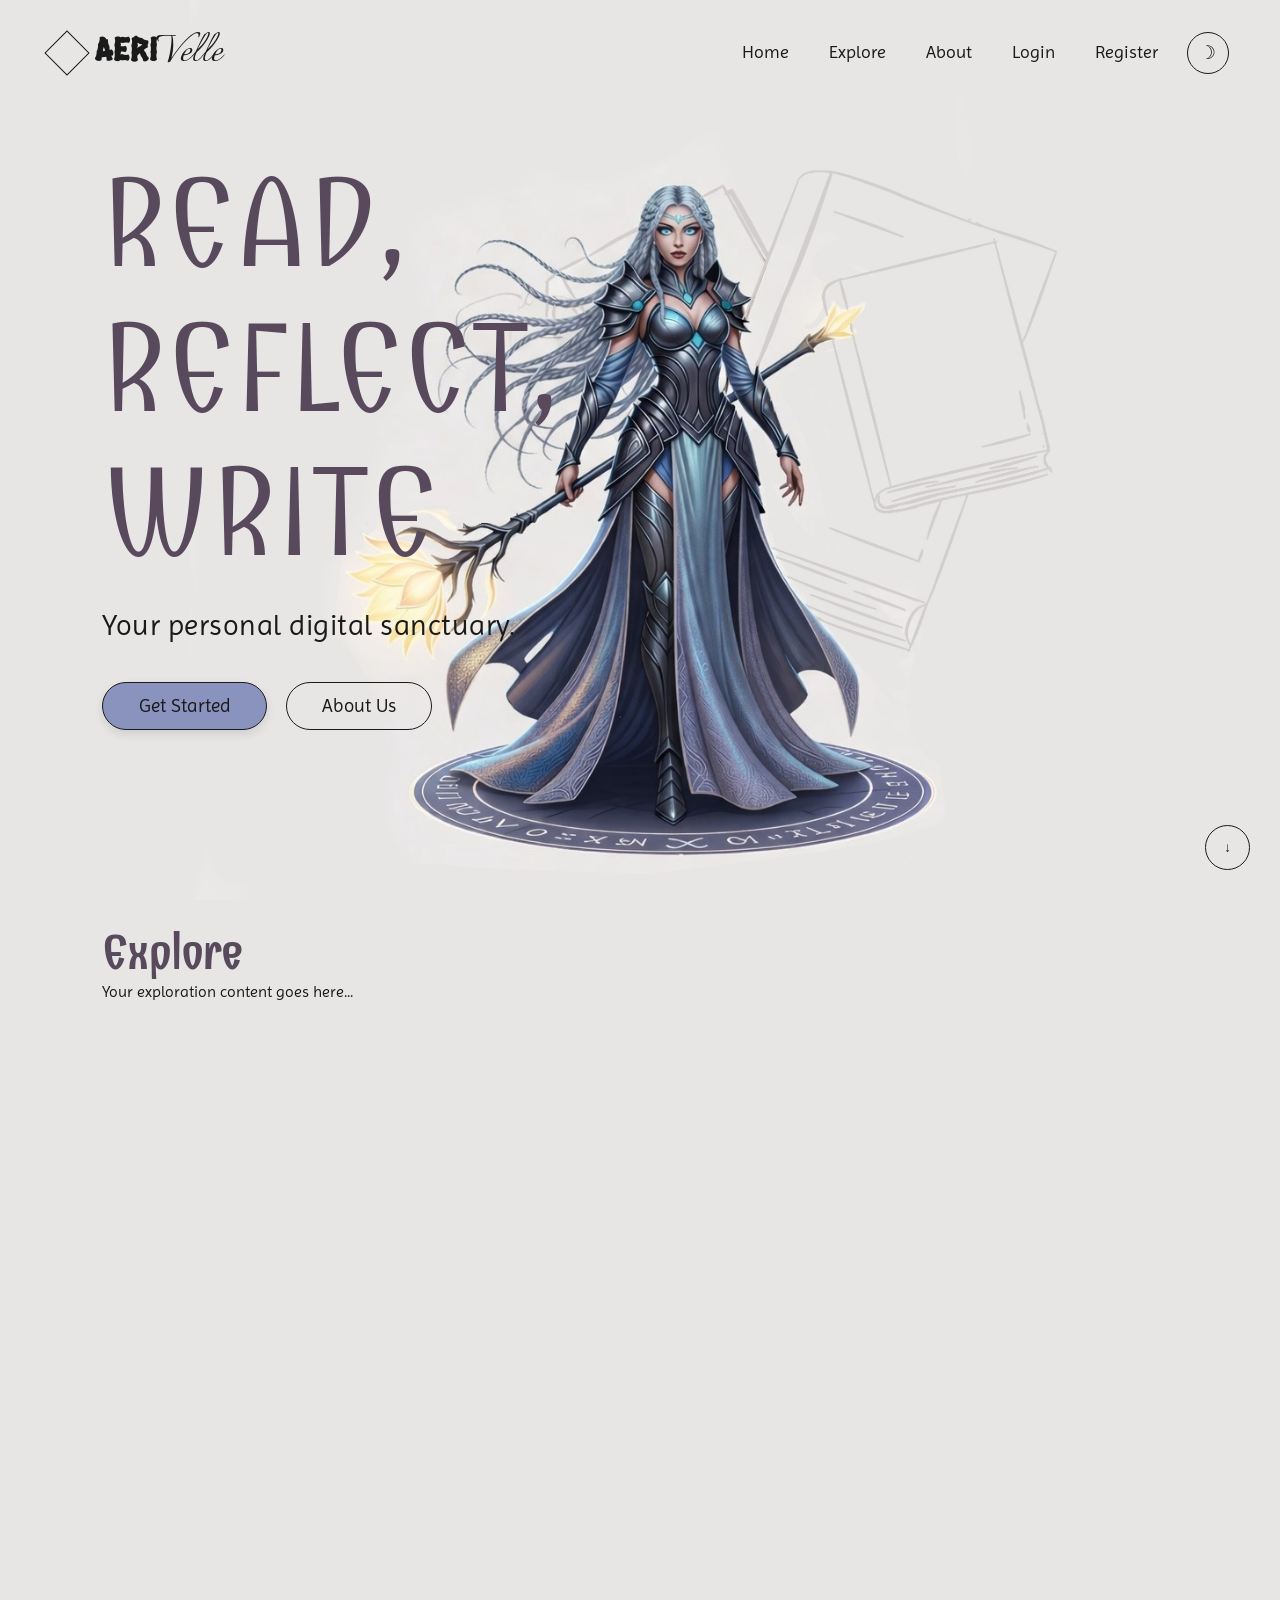
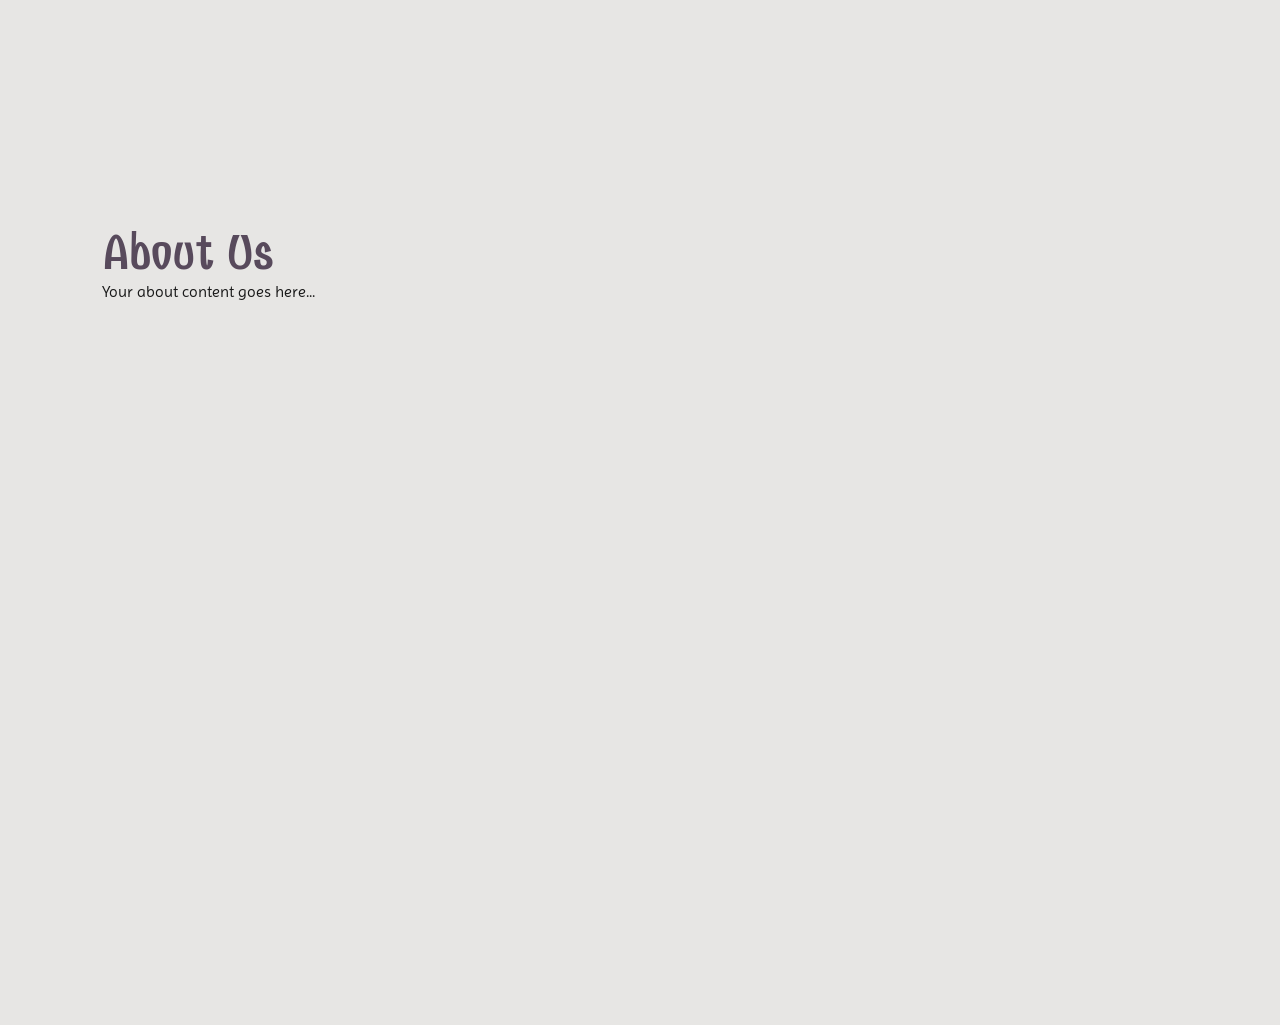
<file: index.html>
<!DOCTYPE html>
<html lang="en">
<head>
    <meta charset="UTF-8">
    <meta name="viewport" content="width=device-width, initial-scale=1.0">
    <title>AerVelle</title>
    <link rel="stylesheet" href="style.css">
    <link rel="preconnect" href="https://fonts.googleapis.com">
    <link rel="preconnect" href="https://fonts.gstatic.com" crossorigin>
    <link href="https://fonts.googleapis.com/css2?family=Hanalei+Fill&family=Irish+Grover&family=Italianno&family=Jacques+Francois+Shadow&family=Combo&family=Imprima&display=swap" rel="stylesheet">
</head>

<body id="home"> <div class="global-overlay"></div> 

    <header>
    <div class="logo-container">
        <div class="diamond-logo"></div>
        <a href="index.html" style="text-decoration: none; color: inherit;">
            <h1 class="logo-text">Aeri<span>Velle</span></h1>
        </a>
    </div>

    <div class="nav-right-section">
        <nav>
            <ul>
                <li><a href="index.html#home">Home</a></li>
                <li><a href="index.html#explore">Explore</a></li>
                <li><a href="index.html#about">About</a></li>
                <li><a href="login.html">Login</a></li>
                <li><a href="register.html">Register</a></li>
            </ul>
        </nav>
        <button id="theme-toggle" class="theme-toggle" aria-label="Toggle dark mode">
            &#x263D; 
        </button>
    </div>
</header>

    <main class="hero">
        <div class="hero-content">
            <h1 class="hero-title">
                READ,<br>
                REFLECT,<br>
                WRITE
            </h1>
            <p class="hero-subtitle">Your personal digital sanctuary.</p>
            
            <div class="hero-buttons">
                <a href="register.html" class="btn btn-primary">Get Started</a>
                <a href="#about" class="btn btn-outline">About Us</a>
            </div>
        </div>
        
    </main>

    <section id="explore" style="min-height: 100vh; padding: 100px 8%;">
        <h2 style="font-family: var(--font-hero); font-size: 3rem; color: var(--hero-color);">Explore</h2>
        <p>Your exploration content goes here...</p>
    </section>

    <section id="about" style="min-height: 100vh; padding: 100px 8%;">
        <h2 style="font-family: var(--font-hero); font-size: 3rem; color: var(--hero-color);">About Us</h2>
        <p>Your about content goes here...</p>
    </section>

    <button class="scroll-down" onclick="window.location.href='#explore'">
        &darr; 
    </button>

    <script>
        const themeToggleBtn = document.getElementById('theme-toggle');
        const body = document.body;
        themeToggleBtn.addEventListener('click', () => {
            body.classList.toggle('dark-mode');
        });
    </script>
</body>
</html>
</file>
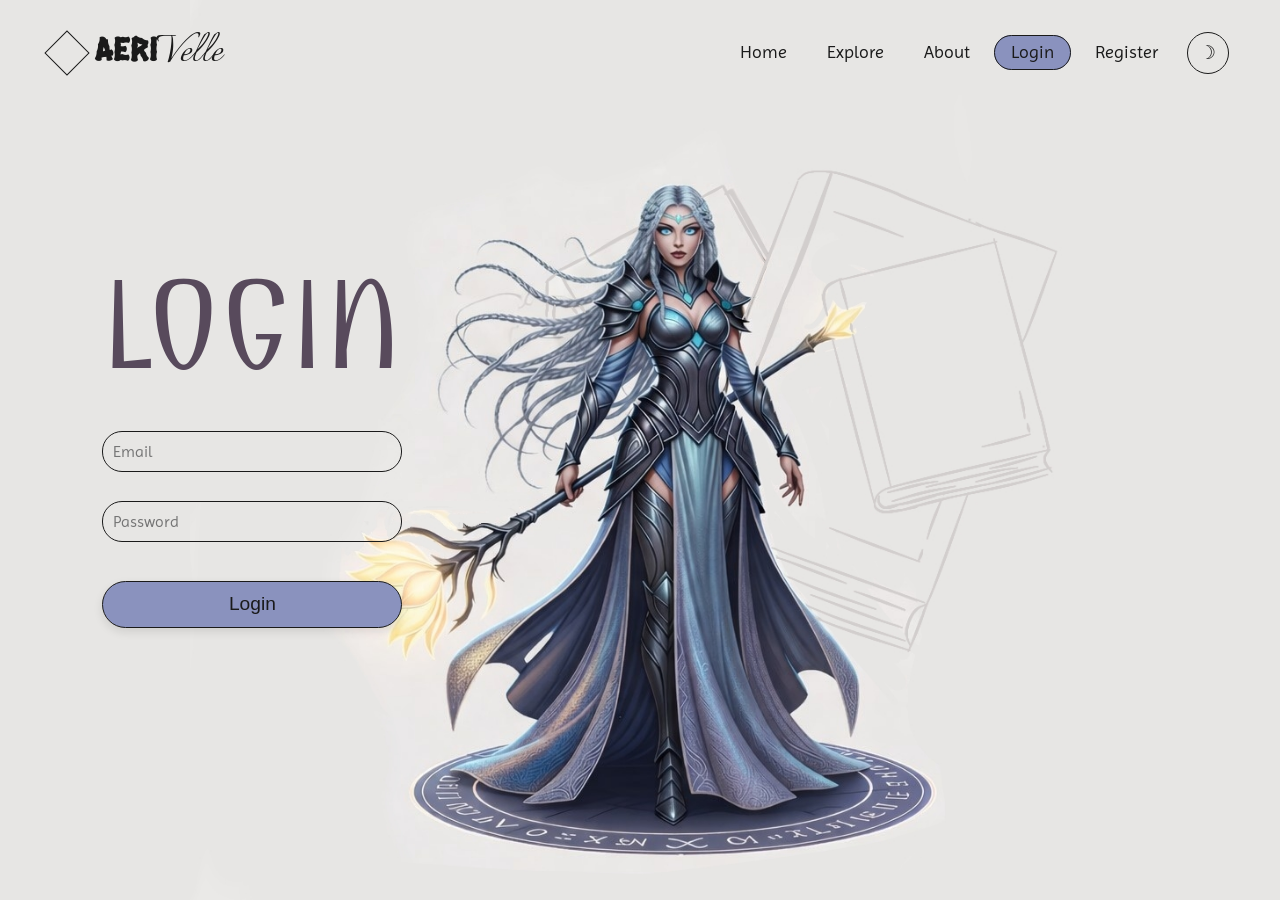
<file: login.html>
<!DOCTYPE html>
<html lang="en">
<head>
    <meta charset="UTF-8">
    <title>Login - AeriVelle</title>
    <meta name="viewport" content="width=device-width, initial-scale=1.0">
    <link rel="stylesheet" href="style.css">
    <link rel="preconnect" href="https://fonts.googleapis.com">
    <link rel="preconnect" href="https://fonts.gstatic.com" crossorigin>
    <link href="https://fonts.googleapis.com/css2?family=Hanalei+Fill&family=Irish+Grover&family=Italianno&family=Jacques+Francois+Shadow&family=Combo&family=Imprima&display=swap" rel="stylesheet">
</head>
<body>
    <div class="global-overlay"></div> 

    <header>
        <div class="logo-container">
            <div class="diamond-logo"></div>
            <h1 class="logo-text">Aeri<span>Velle</span></h1>
        </div>
        <div class="nav-right-section">
            <nav>
                <ul>
                    <li><a href="index.html">Home</a></li>
                    <li><a href="index.html#explore">Explore</a></li>
                    <li><a href="index.html#about">About</a></li>
                    <li><a href="login.html" class="active">Login</a></li> <li><a href="register.html">Register</a></li>
                </ul>
            </nav>
            <button id="theme-toggle" class="theme-toggle" aria-label="Toggle dark mode">
                &#x263D; 
            </button>
        </div>
    </header>

    <main class="hero">
        <section class="hero-content">
            <h1 class="hero-title">LOGIN</h1>
            <form class="form-box">
                <input type="email" placeholder="Email" required style="display: block; width: 100%; margin-bottom: 10px; padding: 10px; border-radius: 20px; border: 1px solid var(--border-color); background: transparent; color: var(--text-color);">
                <input type="password" placeholder="Password" required style="display: block; width: 100%; margin-bottom: 20px; padding: 10px; border-radius: 20px; border: 1px solid var(--border-color); background: transparent; color: var(--text-color);">
                <button type="submit" class="btn btn-primary">Login</button>
            </form>
        </section>
    </main>

    <script>
        const themeToggleBtn = document.getElementById('theme-toggle');
        const body = document.body;
        themeToggleBtn.addEventListener('click', () => {
            body.classList.toggle('dark-mode');
        });
    </script>
</body>
</html>
</file>
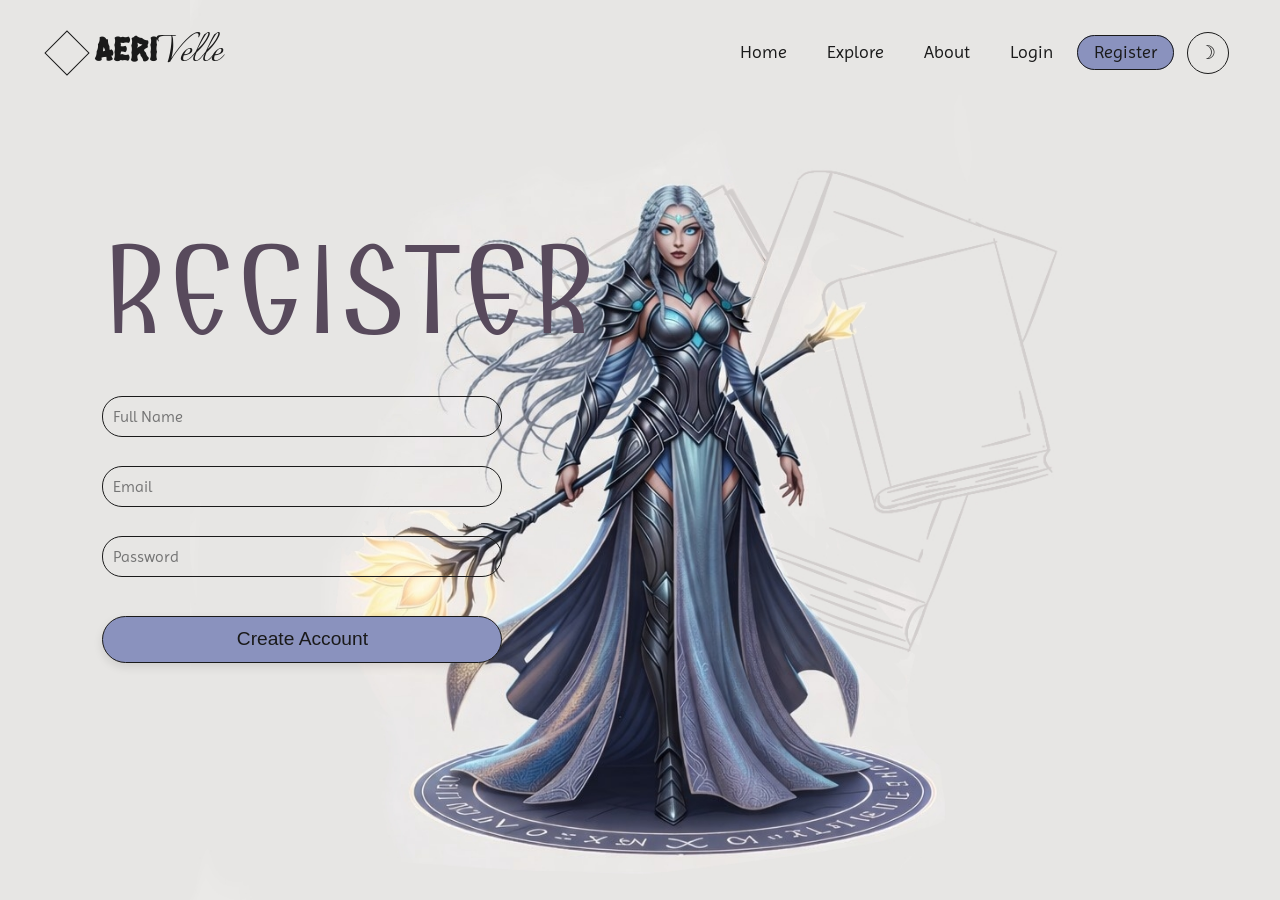
<file: register.html>
<!DOCTYPE html>
<html lang="en">
<head>
    <meta charset="UTF-8">
    <title>Register - AeriVelle</title>
    <meta name="viewport" content="width=device-width, initial-scale=1.0">
    <link rel="stylesheet" href="style.css">
    <link rel="preconnect" href="https://fonts.googleapis.com">
    <link rel="preconnect" href="https://fonts.gstatic.com" crossorigin>
    <link href="https://fonts.googleapis.com/css2?family=Hanalei+Fill&family=Irish+Grover&family=Italianno&family=Jacques+Francois+Shadow&family=Combo&family=Imprima&display=swap" rel="stylesheet">
</head>
<body>
    <div class="global-overlay"></div> 

    <header>
        <div class="logo-container">
            <div class="diamond-logo"></div>
            <h1 class="logo-text">Aeri<span>Velle</span></h1>
        </div>
        <div class="nav-right-section">
            <nav>
                <ul>
                    <li><a href="index.html">Home</a></li>
                    <li><a href="index.html#explore">Explore</a></li>
                    <li><a href="index.html#about">About</a></li>
                    <li><a href="login.html">Login</a></li>
                    <li><a href="register.html" class="active">Register</a></li> </ul>
            </nav>
            <button id="theme-toggle" class="theme-toggle" aria-label="Toggle dark mode">
                &#x263D; 
            </button>
        </div>
    </header>

    <main class="hero">
        <section class="hero-content">
            <h1 class="hero-title">REGISTER</h1>
            <form class="form-box">
                <input type="text" placeholder="Full Name" required style="display: block; width: 100%; margin-bottom: 10px; padding: 10px; border-radius: 20px; border: 1px solid var(--border-color); background: transparent; color: var(--text-color);">
                <input type="email" placeholder="Email" required style="display: block; width: 100%; margin-bottom: 10px; padding: 10px; border-radius: 20px; border: 1px solid var(--border-color); background: transparent; color: var(--text-color);">
                <input type="password" placeholder="Password" required style="display: block; width: 100%; margin-bottom: 20px; padding: 10px; border-radius: 20px; border: 1px solid var(--border-color); background: transparent; color: var(--text-color);">
                <button type="submit" class="btn btn-primary">Create Account</button>
            </form>
        </section>
    </main>

    <script>
        const themeToggleBtn = document.getElementById('theme-toggle');
        const body = document.body;
        themeToggleBtn.addEventListener('click', () => {
            body.classList.toggle('dark-mode');
        });
    </script>
</body>
</html>
</file>
<file: style.css>
html {
    scroll-behavior: smooth;
}

{
    margin: 0;
    padding: 0;
    box-sizing: border-box;
}
* {
    margin: 0;
    padding: 0;
    box-sizing: border-box;
}

:root {
  
    --bg-image: url('images/background-character.jpeg'); 
    
    --bg-color: #EBE7E7; 
    --text-color: #1a1a1a;
    --primary-btn: #8a92be;
    --hero-color: #584a5c;
    --border-color: #1a1a1a;
    
    --font-aeri: 'Hanalei Fill', cursive;
    --font-velle: 'Italianno', cursive;
    --font-hero: 'Combo';
    --font-base: 'Imprima', cursive;
}
body.dark-mode {
    --bg-image: url('images/background-dark.jpg'); 
    
    background-color: #000000; 
    
    --text-color: #ffffff;
    --primary-btn: #3a4163;
    --hero-color: #ffffff;
    --border-color: #efefef;
    background-size: 100%;

}

body {
    background-color: #E7E6E4; 
    background-image: var(--bg-image);
    background-size: contain; 
    background-position: center;
    background-repeat: no-repeat;
    background-attachment: fixed;
    
    color: var(--text-color);
    font-family: var(--font-base);
    transition: background 0.4s ease, background-color 0.4s ease;
    min-height: 100vh;
}

header {
    display: flex;
    justify-content: space-between;
    align-items: center;
    padding: 1.5rem 4%;
}

.logo-container {
    display: flex;
    align-items: center;
    gap: 12px;
}

.diamond-logo {
    width: 32px;
    height: 32px;
    border: 1.5px solid var(--border-color);
    transform: rotate(45deg);
}

.logo-text { font-family: var(--font-aeri); font-size: 2.2rem; font-weight: 400; }
.logo-text span { font-family: var(--font-velle); font-size: 2.8rem; margin-left: -2px; }

.nav-right-section {
    display: flex;
    align-items: center;
    gap: 0.8rem;
}

nav ul {
    display: flex;
    list-style: none;
    gap: 0.5rem;
}

nav a {
    text-decoration: none;
    color: var(--text-color);
    font-size: 1.1rem;
    padding: 0.4rem 1rem;
    border-radius: 20px;
    transition: 0.3s;
}

nav a.active {
    background-color: var(--primary-btn);
    border: 1px solid var(--border-color);
}

.theme-toggle {
    width: 42px;
    height: 42px;
    border-radius: 50%;
    border: 1px solid var(--border-color);
    background: transparent;
    color: var(--text-color);
    cursor: pointer;
    font-size: 1.2rem;
    display: flex;
    justify-content: center;
    align-items: center;
}


.hero {
    display: flex;
    align-items: center;
    padding: 2rem 8% 5rem;
    min-height: 80vh;
}

.hero-content {
    max-width: 600px;
}

.hero-title {
    font-family: var(--font-hero);
    font-size: 8.2rem;
    font-weight: 400;
    line-height: 1.1;
    color: var(--hero-color);
    margin-bottom: 1.5rem;
    letter-spacing: 2px;
}

.hero-subtitle {
    font-size: 1.8rem;
    margin-bottom: 2.5rem;
    letter-spacing: 0.5px;
}


.hero-buttons {
    display: flex;
    gap: 1.2rem;
}

.btn {
    text-decoration: none;
    padding: 0.7rem 2.2rem;
    border-radius: 30px;
    font-size: 1.2rem;
    color: var(--text-color);
    border: 1px solid var(--border-color);
    transition: transform 0.2s;
}

.btn-primary { background-color: var(--primary-btn); box-shadow: 0 4px 10px rgba(0,0,0,0.1); }
.btn-outline { background-color: transparent; }

/* Scroll Arrow */
.scroll-down {
    position: fixed;
    bottom: 30px;
    right: 30px;
    width: 45px;
    height: 45px;
    border-radius: 50%;
    border: 1px solid var(--border-color);
    background: transparent;
    color: var(--text-color);
    cursor: pointer;
}


.global-overlay {
    position: fixed;
    top: 0;
    left: 0;
    width: 100vw; 
    height: 100vh; 
    background-color: rgba(0, 0, 0, 0); 
    z-index: 9999; 
    pointer-events: none; 
    transition: background-color 0.5s ease;
}

body.dark-mode .global-overlay {
    background-color: rgba(0, 0, 0, 0.7); 
}
.global-overlay {
    position: fixed;
    top: 0;
    left: 0;
    width: 100vw;   
    height: 100vh;
    background-color: rgba(0, 0, 0, 0); 
    z-index: 9999;
    pointer-events: none;
    transition: background-color 0.5s ease;
}

body.dark-mode .global-overlay {
    background-color: rgba(0, 0, 0, 0.4);
}
body.dark-mode .hero-title {
    color: #FFFFFF;
    text-shadow: none; 
    opacity: 1;      
}

body.dark-mode .hero-subtitle {
    color: #FFFFFF;
    opacity: 0.9;    
}

.hero-content {
    position: relative;
    z-index: 10000; 
}

header {
    position: relative;
    z-index: 10000;
}

body.dark-mode .hero-title, 
body.dark-mode .hero-subtitle,
body.dark-mode nav a,
body.dark-mode .logo-text {
    color: #FFFFFF !important;
    opacity: 1 !important;
}
.form-box {
    display: flex;
    flex-direction: column;
    gap: 1.2rem;
    max-width: 400px;
    margin-top: 2rem;
}

.form-box input {
    padding: 0.8rem 1rem;
    border-radius: 20px;
    border: 1px solid var(--border-color);
    font-family: var(--font-base);
    font-size: 1rem;
    background: transparent;
    color: var(--text-color);
}

.form-box input:focus {
    outline: none;
    border-color: var(--primary-btn);
}

/* Genre Selector Floating Button */
.genre-selector {
    position: absolute;
    right: 8%;
    top: 50%;
    transform: translateY(-50%);
    display: flex;
    flex-direction: column;
    align-items: flex-end;
    z-index: 10001; 
}

.genre-options {
    display: none;
    flex-direction: column;
    margin-top: 0.5rem;
    gap: 0.5rem;
}

.genre-option {
    background-color: var(--primary-btn);
    border: 1px solid var(--border-color);
    border-radius: 20px;
    padding: 0.5rem 1rem;
    cursor: pointer;
    color: var(--text-color);
    font-family: var(--font-base);
    transition: transform 0.2s;
}

.genre-option:hover {
    transform: scale(1.05);
}


.genre-option.selected {
    background-color: var(--hero-color);
    color: #fff;
}
</file>
